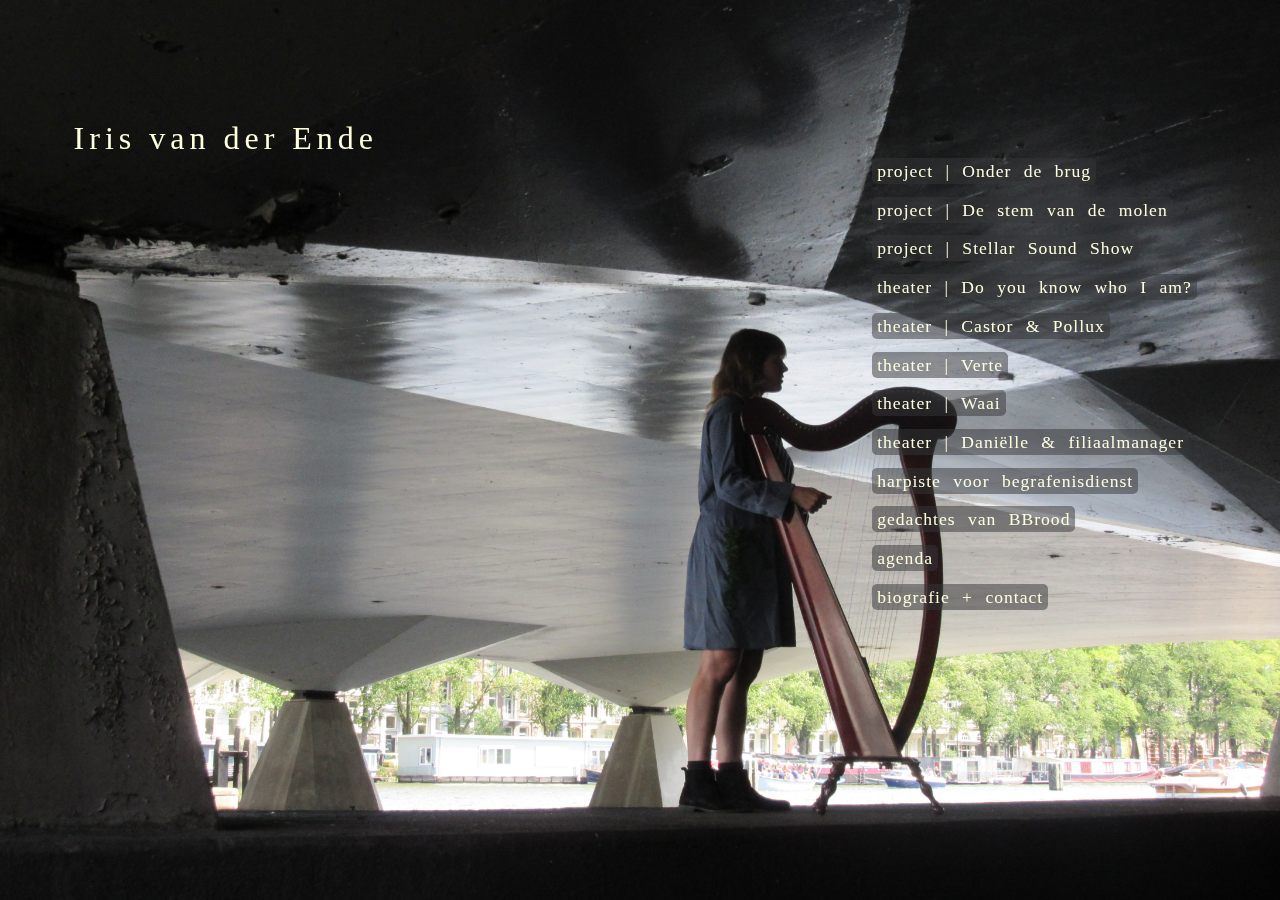
<file: index.html>
<!DOCTYPE html>
<html lang="nl">
	<head>
        <meta charset="UTF-8">
        <meta name="description"
              content="Projecten van Iris van der Ende, kosmosmuzikant">
        <meta name="author" content="Samuel Thewessen">
        <meta name="viewport" content="width=device-width, initial-scale=1.0">
		<title>Website Iris van der Ende</title>
    <link rel="icon" href="favicon.png" type="image/png">
		<link rel="stylesheet" type="text/css" href="./css/ump_style.css">
		<link rel="stylesheet" type="text/css" href="./css/index_colors.css">
	</head>
	<body>
      <div id='flex_container' class='container'>
        <div id='icon_container' class='icon_container'> 
            <svg id="menu_icon" class="menu_icon" xmlns="http://www.w3.org/2000/svg" xmlns:xlink="http://www.w3.org/1999/xlink" preserveAspectRatio="xMidYMid meet" >
                <rect id="background" x="0" y="0" width="100%" height="100%" style="fill: none; stroke:none;"/>
                <line id="line1" x1="10%" y1="25%" x2="90%" y2="25%" style="stroke:inherit;fill:none;stroke-width:10%;stroke-linecap:round;vector-effect:non-scaling-stroke;"/>
                <line id="line2" x1="10%" y1="50%" x2="90%" y2="50%" style="stroke:inherit;fill:none;stroke-width:10%;stroke-linecap:round;vector-effect:non-scaling-stroke;"/>
                <line id="line3" x1="10%" y1="75%" x2="90%" y2="75%" style="stroke:inherit;fill:none;stroke-width:10%;stroke-linecap:round;vector-effect:non-scaling-stroke;"/>
            </svg>
        </div>       
        <div id='article' class='article'>
          <h1 class=''>Iris van der Ende</h1>
        </div>
        <div id='nav' class='navigation'>
            <!-- Javascript gets inserted here (req. #id='nav'). -->
        </div>
      </div>
      <div id='background_img' class='bg_img'></div>
      <script src='./js/navigation.js'></script>
      <script src='./js/addEventListeners.js'></script>
      <script>
          window.onload = function() {
              document.getElementById('background_img').style.display="block";
              
          };
      </script>
	</body>
</html>
</file>
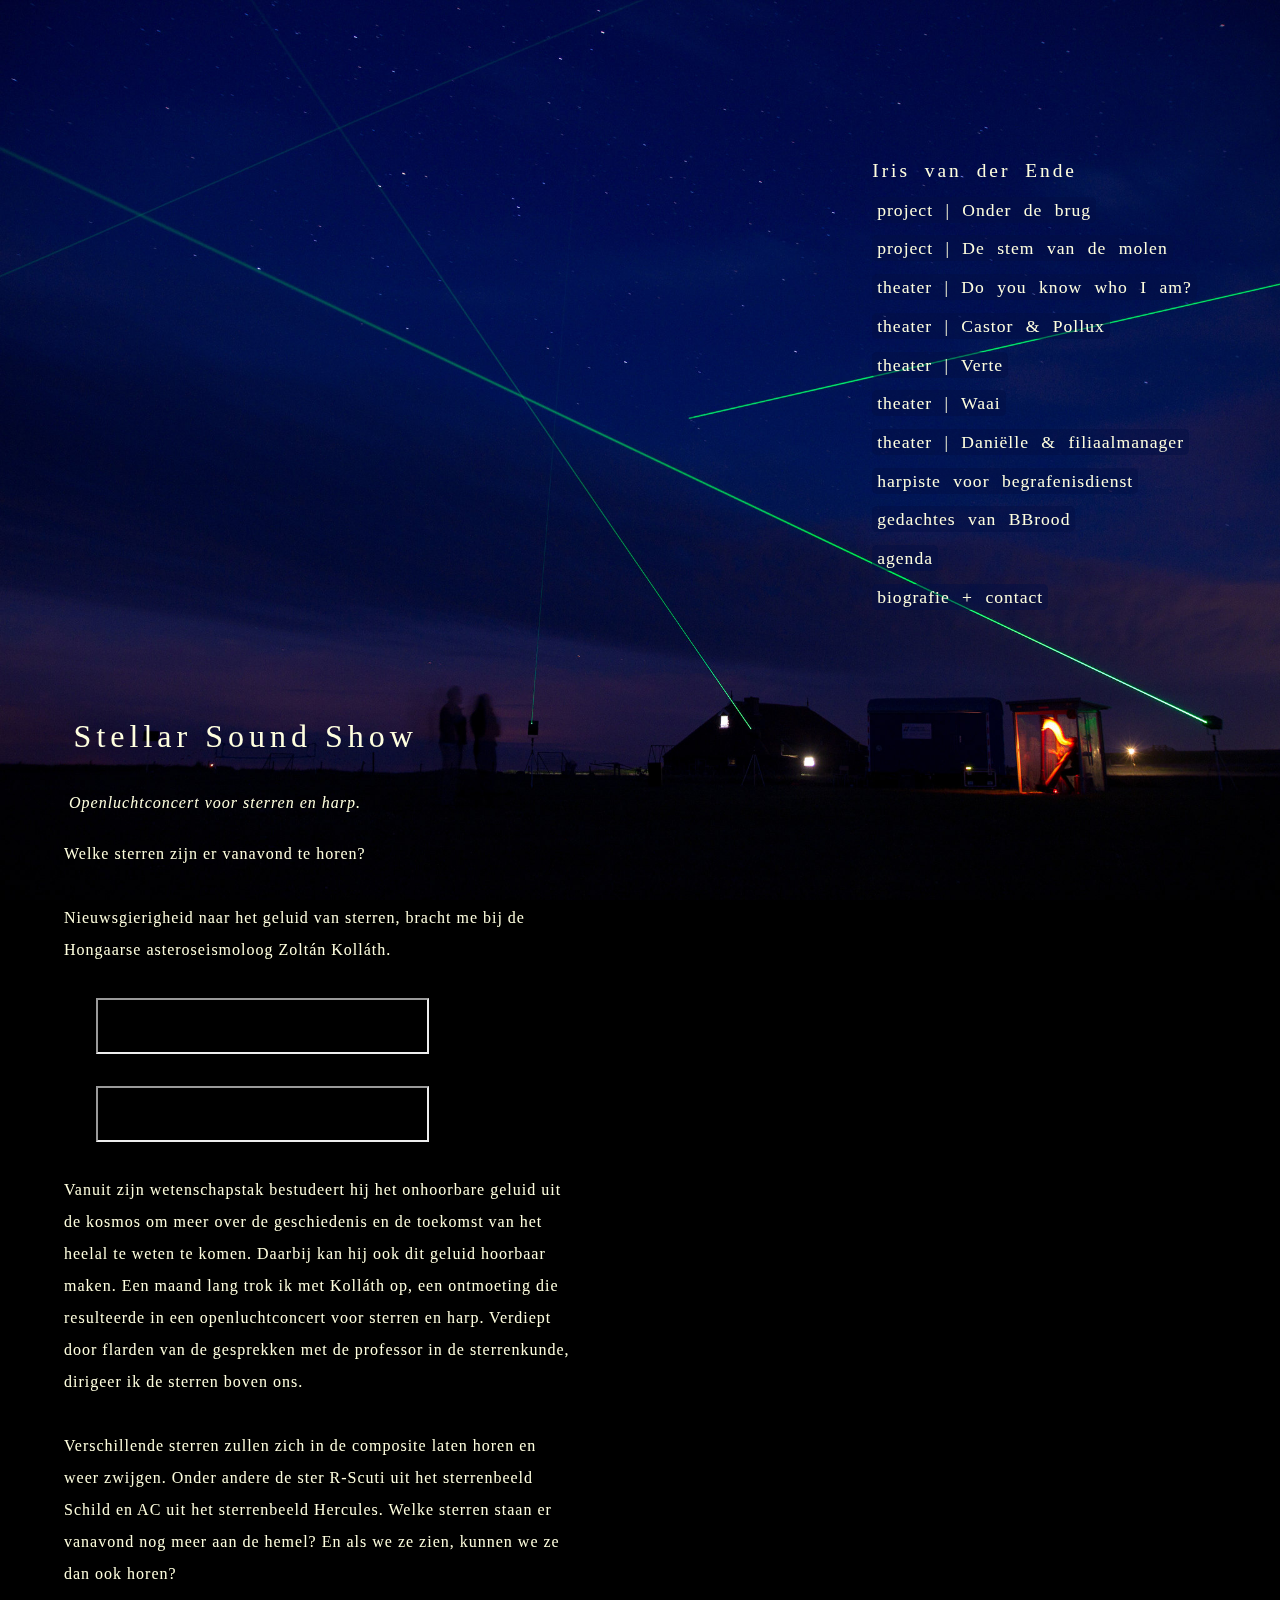
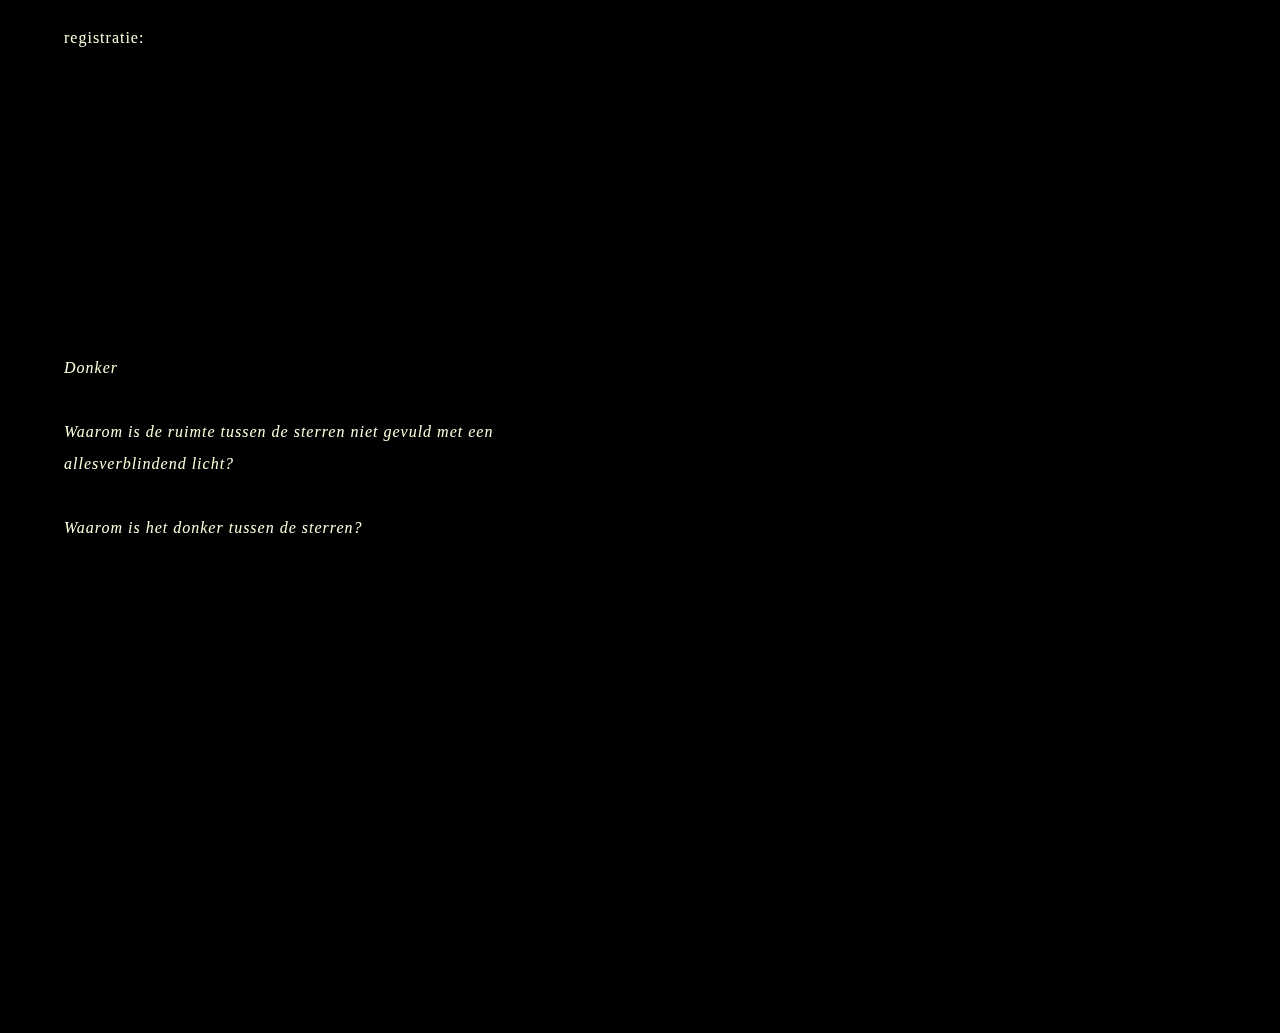
<file: stellarsoundshow.html>
<!DOCTYPE html>
<html lang="nl">
	<head>
    <meta charset="UTF-8">
    <meta name="description"
          content="Stellar Sound Show, openluchtconcert voor sterren en harp">
    <meta name="author" content="Samuel Thewessen">
    <meta name="viewport" content="width=device-width, initial-scale=1.0">
		<title>Stellar Sound Show</title>
    <link rel="icon" href="favicon.png" type="image/png">
		<link rel="stylesheet" type="text/css" href="./css/ump_style.css">
		<link rel="stylesheet" type="text/css" href="./css/stellar_colors.css">
	</head>
	<body>
    <div id='flex_container' class='container'>
      <div id='icon_container' class='icon_container'> 
          <svg id="menu_icon" class="menu_icon" xmlns="http://www.w3.org/2000/svg" xmlns:xlink="http://www.w3.org/1999/xlink" preserveAspectRatio="xMidYMid meet" >
              <rect id="svgEditorBackground" x="0" y="0" width="100%" height="100%" style="fill: none; stroke: none;"/>
              <line id="line1" x1="10%" y1="25%" x2="90%" y2="25%" style="stroke:inherit;fill:none;stroke-width:10%;stroke-linecap:round;vector-effect:non-scaling-stroke;"/>
              <line id="line2" x1="10%" y1="50%" x2="90%" y2="50%" style="stroke:inherit;fill:none;stroke-width:10%;stroke-linecap:round;vector-effect:non-scaling-stroke;"/>
              <line id="line3" x1="10%" y1="75%" x2="90%" y2="75%" style="stroke:inherit;fill:none;stroke-width:10%;stroke-linecap:round;vector-effect:non-scaling-stroke;"/>
          </svg>
      </div>
      <div id='article' class='article'>
        <h1 class='no_top_margin'>Stellar Sound Show</h1>
        <span class='flavor'>Openluchtconcert voor sterren en harp.</span>
        <p>
            Welke sterren zijn er vanavond te horen?
        </p>
        <p>
            Nieuwsgierigheid naar het geluid van sterren, bracht me bij de
            Hongaarse asteroseismoloog Zoltán Kolláth.
        </p>
        <div class="sound_container">
          <iframe style="width:100%; height: 100%; position: absolute; top: 0;
            left: 0; scrolling: no; frameborder: no" allow="autoplay" 
            src="https://w.soundcloud.com/player/?url=https%3A//api.soundcloud.com/tracks/283959772&color=%23070d19&auto_play=false&hide_related=true&show_comments=false&show_user=false&show_reposts=false&show_teaser=false">
          </iframe>
        </div>
        <div class="sound_container">
          <iframe style="width:100%; height: 100%; position: absolute; top: 0;
            left: 0; scrolling: no; frameborder: no" allow="autoplay" 
            src="https://w.soundcloud.com/player/?url=https%3A//api.soundcloud.com/tracks/283959895&color=%23070d19&auto_play=false&hide_related=true&show_comments=false&show_user=false&show_reposts=false&show_teaser=false">
          </iframe>
        </div>
        <p>
            Vanuit zijn wetenschapstak bestudeert hij het onhoorbare geluid uit
            de kosmos om meer over de geschiedenis en de toekomst van het
            heelal te weten te komen. Daarbij kan hij ook dit geluid hoorbaar
            maken. Een maand lang trok ik met Kolláth op, een ontmoeting die
            resulteerde in een openluchtconcert voor sterren en harp. Verdiept
            door flarden van de gesprekken met de professor in de sterrenkunde,
            dirigeer ik de sterren boven ons.
        </p>
        <p>
            Verschillende sterren zullen zich in de composite laten horen en
            weer zwijgen. Onder andere de ster R-Scuti uit het sterrenbeeld
            Schild en AC uit het sterrenbeeld Hercules. Welke sterren staan er
            vanavond nog meer aan de hemel? En als we ze zien, kunnen we ze dan
            ook horen?
        </p>
        <p>
            registratie:
        </p>
        <div class="youtube_container">
          <iframe src="https://player.vimeo.com/video/86631342"
            style="width:100%; height: 100%; position: absolute; top: 0; left:
                  0; scrolling: no;" frameborder="0" allowfullscreen>
          </iframe>
        </div>
        <p class='flavor'>
            Donker
        </p>
        <p class='flavor'>
            Waarom is de ruimte tussen de sterren niet gevuld met een
            allesverblindend licht?
        </p>
        <p class='flavor'>
            Waarom is het donker tussen de sterren?
        </p>
      </div>
      <div id='nav' class='navigation'>
            <!-- Javascript gets inserted here (req. #id='nav'). -->
      </div>
    </div>
    <div id='background_img' class='bg_img'></div>
    <script src='./js/navigation.js'></script>
    <script src='./js/addEventListeners.js'></script>
    <script>
      window.onload = function() {
        document.getElementById('background_img').style.display="block";
      };
    </script>
	</body>
</html>
</file>
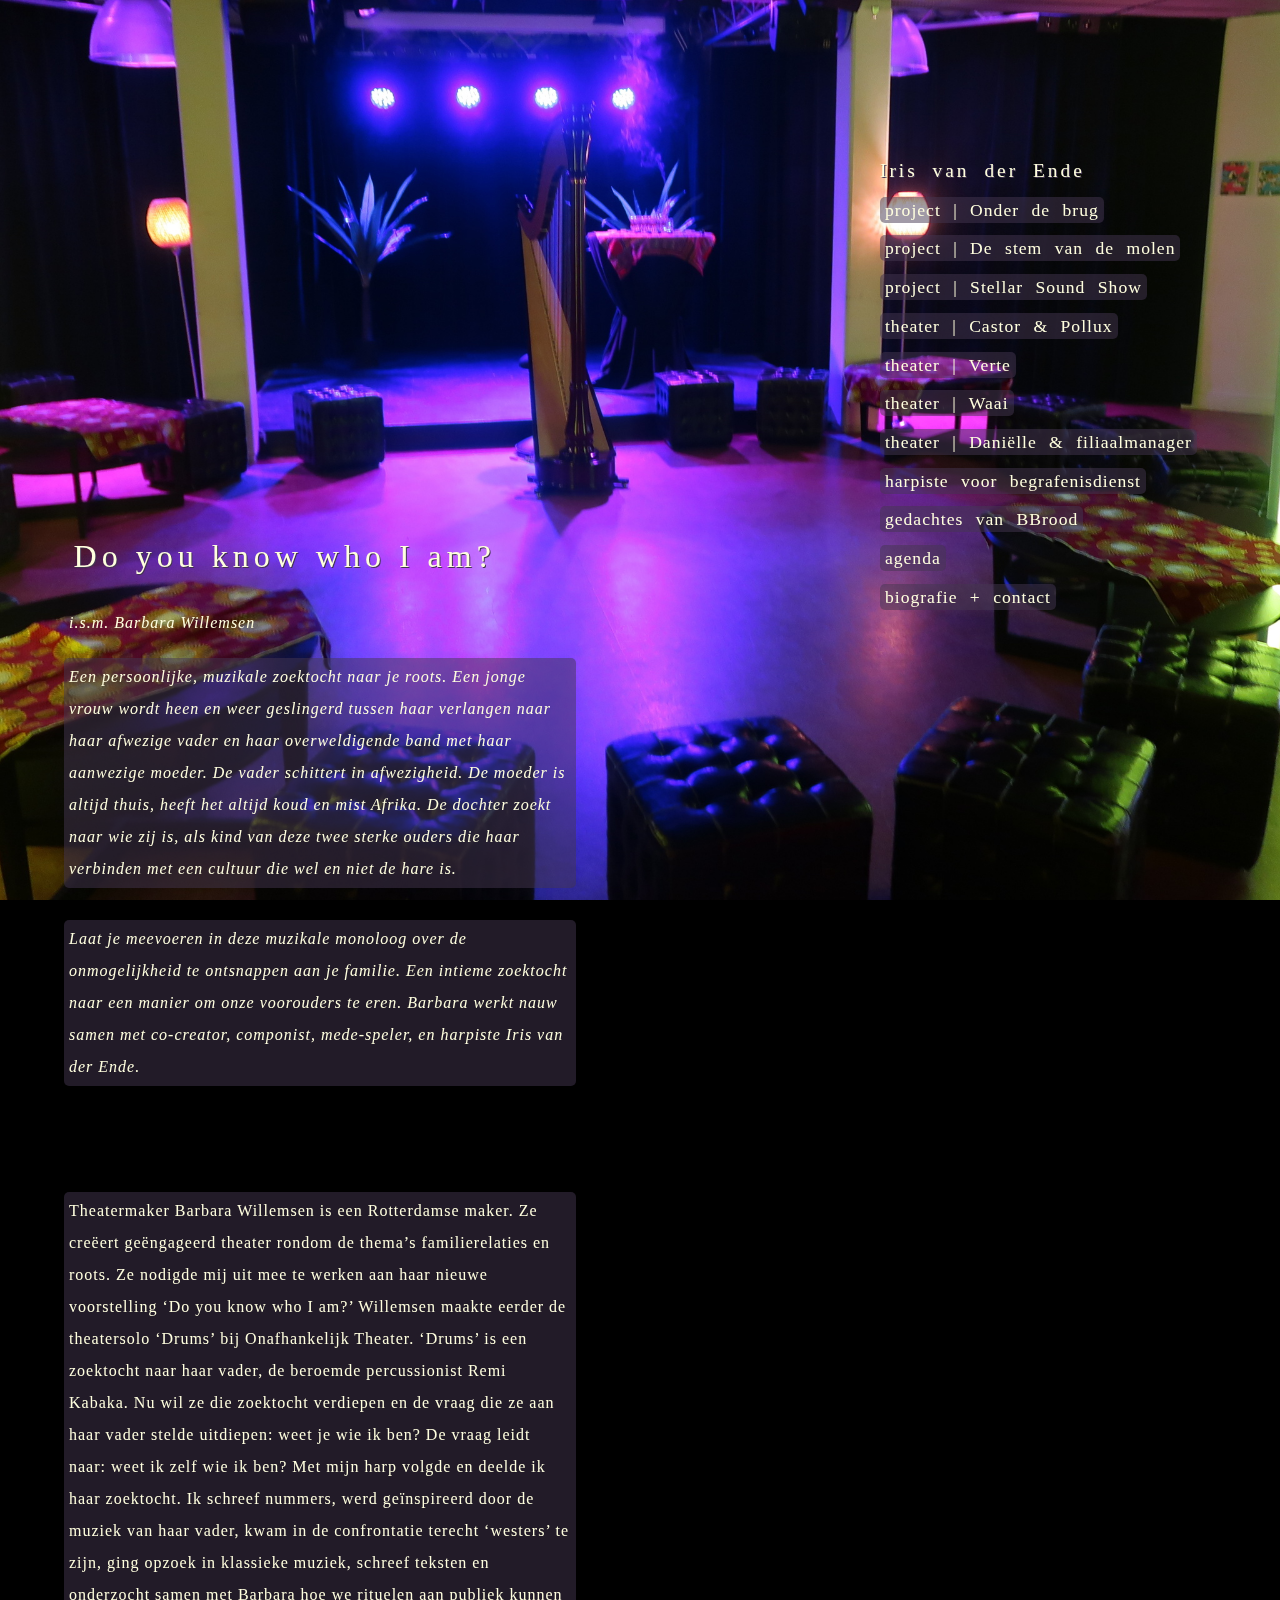
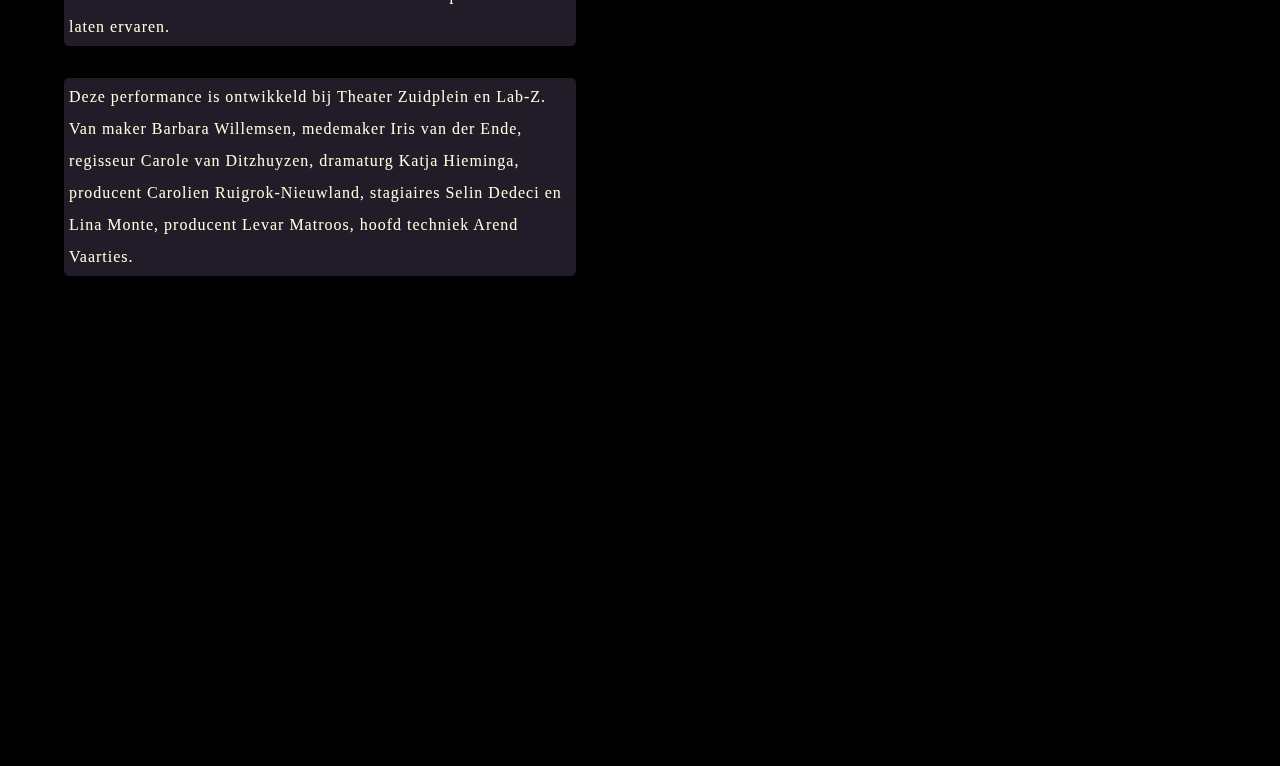
<file: whoiam.html>
<!DOCTYPE html>
<html lang="nl">
	<head>
    <meta charset="UTF-8">
    <meta name="description"
          content="Een coproductie met Barbare Willemsen, Do you know who I am?">
    <meta name="author" content="Samuel Thewessen">
    <meta name="viewport" content="width=device-width, initial-scale=1.0">
		<title>Do you know who I am?</title>
    <link rel="icon" href="favicon.png" type="image/png">
		<link rel="stylesheet" type="text/css" href="./css/ump_style.css">
		<link rel="stylesheet" type="text/css" href="./css/whoiam_colors.css">
	</head>
	<body>
    <div id='flex_container' class='container'>
      <div id='icon_container' class='icon_container'> 
          <svg id="menu_icon" class="menu_icon" xmlns="http://www.w3.org/2000/svg" xmlns:xlink="http://www.w3.org/1999/xlink" preserveAspectRatio="xMidYMid meet" >
              <rect id="svgEditorBackground" x="0" y="0" width="100%" height="100%" style="fill: none; stroke: none;"/>
              <line id="line1" x1="10%" y1="25%" x2="90%" y2="25%" style="stroke:inherit;fill:none;stroke-width:10%;stroke-linecap:round;vector-effect:non-scaling-stroke;"/>
              <line id="line2" x1="10%" y1="50%" x2="90%" y2="50%" style="stroke:inherit;fill:none;stroke-width:10%;stroke-linecap:round;vector-effect:non-scaling-stroke;"/>
              <line id="line3" x1="10%" y1="75%" x2="90%" y2="75%" style="stroke:inherit;fill:none;stroke-width:10%;stroke-linecap:round;vector-effect:non-scaling-stroke;"/>
          </svg>
      </div>
      <div id='article' class='article'>
        <h1 class='no_top_margin'>Do you know who I am?</h1>
        <span class='flavor'>i.s.m. Barbara Willemsen</span>
        <p class='flavor blur'>
          Een persoonlijke, muzikale zoektocht naar je roots. Een jonge
          vrouw wordt heen en weer geslingerd tussen haar verlangen naar
          haar afwezige vader en haar overweldigende band met haar
          aanwezige moeder. De vader schittert in afwezigheid. De moeder is
          altijd thuis, heeft het altijd koud en mist Afrika. De dochter
          zoekt naar wie zij is, als kind van deze twee sterke ouders die
          haar verbinden met een cultuur die wel en niet de hare is.
        </p>
        <p class='flavor blur' style="margin-bottom:90px;">
          Laat je meevoeren in deze muzikale monoloog over de
          onmogelijkheid te ontsnappen aan je familie. Een intieme
          zoektocht naar een manier om onze voorouders te eren. Barbara
          werkt nauw samen met co-creator, componist, mede-speler, en
          harpiste Iris van der Ende.
        </p> 
        <p class='blur'>
          Theatermaker Barbara Willemsen is een Rotterdamse maker. Ze creëert
          geëngageerd theater rondom de thema’s familierelaties en roots. Ze
          nodigde mij uit mee te werken aan haar nieuwe voorstelling ‘Do you
          know who I am?’ Willemsen maakte eerder de theatersolo ‘Drums’ bij
          Onafhankelijk Theater. ‘Drums’ is een zoektocht naar haar vader, de
          beroemde percussionist Remi Kabaka. Nu wil ze die zoektocht verdiepen
          en de vraag die ze aan haar vader stelde uitdiepen: weet je wie ik
          ben? De vraag leidt naar: weet ik zelf wie ik ben? Met mijn harp
          volgde en deelde ik haar zoektocht. Ik schreef nummers, werd
          geïnspireerd door de muziek van haar vader, kwam in de confrontatie
          terecht ‘westers’ te zijn, ging opzoek in klassieke muziek, schreef
          teksten en onderzocht samen met Barbara hoe we rituelen aan publiek
          kunnen laten ervaren.
				</p>
        <p class='blur'>
          Deze performance is ontwikkeld bij Theater Zuidplein en Lab-Z. Van
          maker Barbara Willemsen, medemaker Iris van der Ende, regisseur
          Carole van Ditzhuyzen, dramaturg Katja Hieminga, producent Carolien
          Ruigrok-Nieuwland, stagiaires Selin Dedeci en Lina Monte, producent
          Levar Matroos, hoofd techniek Arend Vaarties. 
        </p>
      </div>
      <div id='nav' class='navigation'>
            <!-- Javascript gets inserted here (req. #id='nav'). -->
      </div>
    </div>
    <div id='background_img' class='bg_img'></div>
    <script src='./js/navigation.js'></script>
    <script src='./js/addEventListeners.js'></script>
    <script>
      window.onload = function() {
        document.getElementById('background_img').style.display="block";
      };
    </script>
	</body>
</html>
</file>
<file: css/ump_style.css>
* {
    box-sizing: border-box;
}
html {
    font-size: 62.5%;
    padding-bottom: 30%;
}
body {
    background-color: black;
    color: #FFFFDF;
    font-family: Amiri-Regular;
    font-size: 11px;
    font-size: 1.1rem;
    margin: 0;
    -moz-user-select: none;
    -ms-user-select: none;
    user-select: none;
    -webkit-user-select: none;
}
ul {
    display: inline-block;
    list-style-type: none;
    margin: 1em 0;
    padding: 0;
}
li {
    margin: 0;
    padding: 0;
    text-align: left;
}
span {
    padding: 3px 5px;
}
h1 {
    font-family: Amiri-Regular;
    font-size: 20px;
    font-size: 2em;
    font-stretch: extra-expanded;
    font-weight: normal;
    letter-spacing: 5px;
    margin: 1em 0.3em;
    text-decoration: none;
}
h2 {
    font-family: Amiri-Regular;
    font-size: 11px;
    font-size: 1.1em;
    font-weight: normal;
    margin: 0;
    text-decoration: none;
    text-transform: uppercase;
}
h7 {
    font-family: Amiri-Regular;
    font-size: 11px;
    font-size: 1.1em;
    font-weight: normal;
    letter-spacing: 3px;
    margin: 0;
    text-decoration: none;
}
p {
    display: inline-block;
    font-family: Amiri-Regular;
}
a {
    color: #FFFFDF;
    font-family: Amiri-Regular;
    letter-spacing: 1px;
    text-decoration: underline;
}
a:visited {
    color: #FFFFDF;
    text-decoration: none;
}
hr {
    color: #FFFFDF;
}
.article {
    display: flex;
    flex-flow: column nowrap;
    align-content: flex-start;
    justify-content: flex-start;
    align-items: flex-start;
    flex-basis: 80%;
    flex-grow: 1;
    flex-shrink: 1;
    letter-spacing: 1px;
    line-height: 2rem;
    margin: 0;
    padding: 0 5%;
    z-index: 2;
}
.navigation {
    display: none;
    position: fixed;
    left: 4%;
    top: 5%;
    font-size: 1.4rem;
    line-height: 2em;
    word-spacing: 7px;
    z-index: 2;
}
.navigation a {
    text-decoration: none !important;
}
.navigation li {
    cursor: pointer;
    padding: 0;
}
.navigation ul {
    margin-top: 1em;
    white-space: nowrap;
}
.icon_container {
    flex-basis: 100%;
    flex-grow: 0;
    flex-shrink: 0;
    text-align: right;
    z-index: 2;
}
.blur {
    background: transparent;
    background-clip: border-box;
    -webkit-background-clip: border-box;
    border-radius: 5px;
    padding: 3px 5px;
}
.flavor {
    font-style: italic;
}
.bg_img {
    background-attachment: scroll;
    background-clip: border-box;
    -webkit-background-clip: border-box;
    background-origin: border-box;
    -webkit-background-origin: border-box;
    background-position: center;
    background-repeat: no-repeat;
    background-size: cover;
    -moz-background-size: cover;
    -ms-background-size: cover;
    -webkit-background-size: cover;
    display: initial;
    height: 100%;
    position: fixed;
    width: 100%;
    z-index: 1;
}
.youtube_container {
    background-color: transparent;
    border-radius: 5px;
    display: block;
    margin: 3px 5px;
    padding-top: 50.65%;
    position: relative;
    width: 90%;
}
.sound_container {
    background-color: transparent;
    border-radius: 5px;
    display: block;
    margin: 1em 2em;
    padding-top: 15%;
    position: relative;
    text-align: center;
    width: 90%;
}
.container {
    align-items: flex-start;
    display: flex;
    flex-flow: row wrap;
    position: relative;
    height: 100%;
    align-contant: flex-start;
    justify-content: flex-start;
    width: 100%;
}
.img_full {
    border-radius: 5px;
    margin: 1em 0;
    width: 100%;
}
.no_lineheight {
    line-height: 0 !important;
}
.no_top_margin {
    margin-top: 0 !important;
}
.menu_icon {
    cursor: pointer;
    height: 32px;
    height: 3.2em;
    margin: 3em;
    padding: 0;
    stroke: #FFFFDF;
    width: 32px;
    width: 3.2em;
    z-index: 3;
}
@media screen and (orientation: portrait) {
    .sound_container {
        padding-top: 15%;
        width: 90%;
    }
}
@media screen and (orientation: landscape) {
    .sound_container {
        padding-top: 11%;
        width: 65%;
    }
}
@media only screen and (min-width: 768px) {
    /* For desktop/tablet: */
    html {
        font-size: 100%;
    }
    body {
        font-size: 16px;
        font-size: 1rem;
    }
    h1 {
        font-size: 32px;
        font-size: 2em;
    }
    h2 {
        font-size: 18px;
        font-size: 1.1em;
    }
    h7 {
        font-size: 18px;
        font-size: 1.1em;
    }
    .navigation {
        display: block;
        font-size: 1.1rem;
        line-height: 2.2em;
        padding: 8% 4%;
        left: auto;
        right: 2rem;
        bottom: auto;
        top: 2rem;
    }
    .article {
        flex-basis: 50%;
        flex-grow: 0;
        line-height: 2em;
        padding: 7% 5%;
    }
    .container {
        flex-wrap: nowrap;
    }
    .icon_container {
        display: none;
    }
}
@media only screen and (min-width: 1920px) {
    /* Very large screens */
    html {
        font-size: 112,5%;
    }
    body {
        font-size: 18px;
        font-size: 1rem;
    }
    h1 {
        font-size: 36px;
        font-size: 2em;
    }
    h2 {
        font-size: 20px;
        font-size: 1.1em;
    }
    h7 {
        font-size: 20px;
        font-size: 1.1em;
    }
    .article {
        line-height: 2.2em;
    }
    .navigation {
        line-height: 2.5em;
    }
}
/* make nav and article fit together on ipad like screens */
@media only screen and (orientation: portrait) and (min-width: 765px) and (max-width: 926px) {
  .navigation {
    font-size: 1em;
    padding-right: 0;
    right: 0;
  }
}
</file>
<file: css/index_colors.css>
/* Average colors in bg_img [mean](med):
 * red: [86.6] (54)
 * green: [86.5] (54)
 * blue: [83.8] (55)
*/
.blur {
    background-color: rgba(54,54,55,0.5);
}
.bg_img {
    bottom: 0;
    /* right: 0; */
    /* top: 0; */
    /* left: 0; */
    background-color: rgb(54,54,55);
    background-image: url('../img/index_medium.jpg');
    background-position: center;
}

@media only screen and (min-width: 768px) {
    .bg_img {
        background-image: url('../img/index_large.jpg');
    }
}
</file>
<file: css/stellar_colors.css>
/* Average colors in bg_img [mean](med):
 * red: (2)
 * green: (14)
 * blue: (67)
*/
.blur {
    background-color: rgba(2,14,67,0.5);
}
.bg_img {
    bottom: 0;
    right: 0;
    /* top: 0; */
    /* left: 0; */
    background-color: rgb(2,14,67);
    background-image: url('../img/stellar_medium.jpg');
    background-position: center;
}

@media screen and (orientation: portrait) {
  .article {
      margin-top: 70%;
      margin-top: 70vh;
  }
}

@media screen and (orientation: landscape) {
  .article {
      margin-top: 40%;
      margin-top: 40vh;
  }
}

@media only screen and (min-width: 768px) {
  .article {
      margin-top: 70%;
      margin-top: 70vh;
  }
  .bg_img {
      background-image: url('../img/stellar_large.jpg');
  }
}
</file>
<file: css/whoiam_colors.css>
/* Average colors in bg_img [mean](med):
 * red: (67)
 * green: (54)
 * blue: (80)
 */
.blur {
    background-color: rgba(67,54,80,0.5);
}
.bg_img {
    bottom: 0;
    /* right: 0; */
    /* top: 0; */
    /* left: 0; */
    background-color: rgb(67,54,80);
    background-image: url('../img/whoiam_medium.jpg');
    background-position: center center;
}
.shadow {
    text-shadow: 1px 1px rgb(67,54,80);
}
h1 {
    text-shadow: 1px 1px rgb(67,54,80);
}
h7 {
    text-shadow: 1px 1px rgb(67,54,80);
}

@media screen and (orientation: portrait) {
  .article {
      padding-top: 60%;
      padding-top: 60vh;
  }
}

@media screen and (orientation: landscape) {
  .article {
      padding-top: 30%;
      padding-top: 30vh;
  }
}

@media only screen and (min-width: 768px) {
  .article {
      padding-top: 60%;
      padding-top: 60vh;
  }
  .bg_img {
      background-image: url('../img/whoiam_large.jpg');
  }
}
</file>
